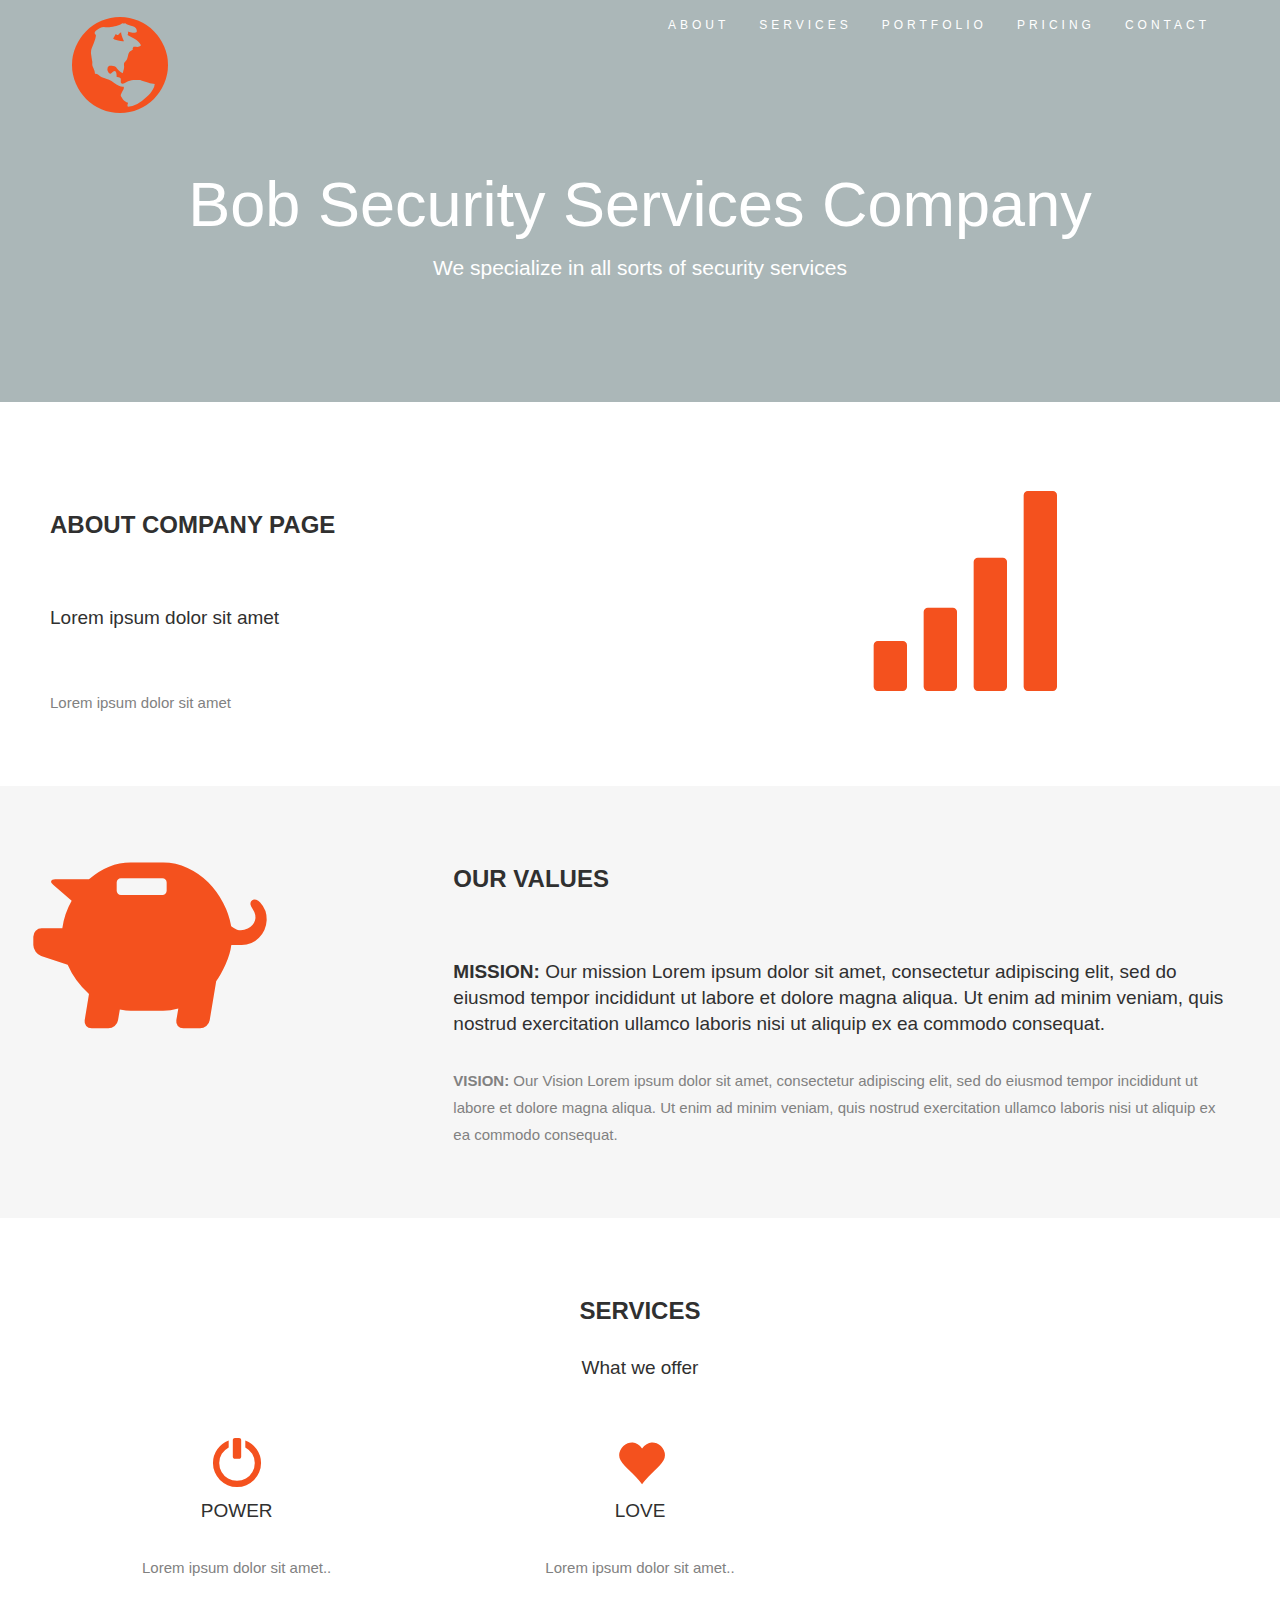
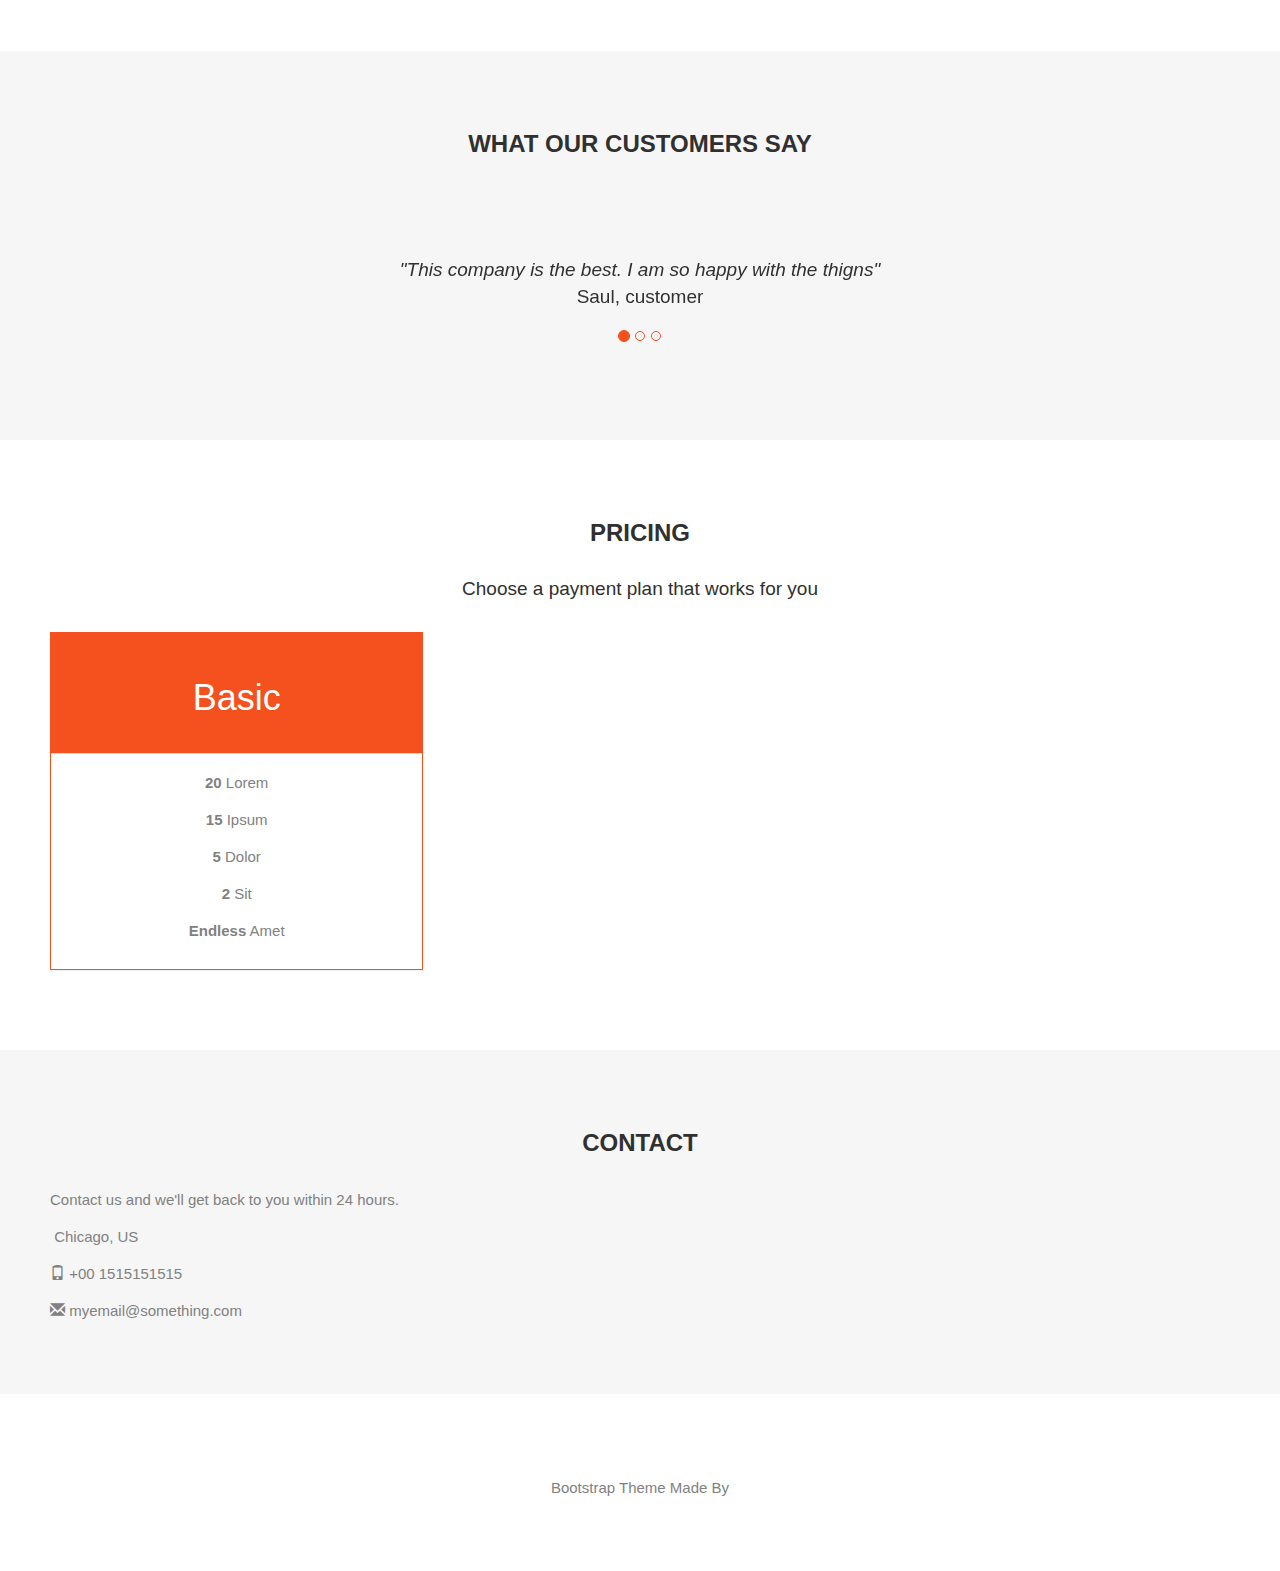
<file: Lab2/bootstrap.html>
<html>
	<head>
		<title>Bob Security Services Company</title>
		<link rel="stylesheet" href="https://maxcdn.bootstrapcdn.com/bootstrap/3.3.7/css/bootstrap.min.css">
		<link rel="stylesheet" href="styles.css" >
		<script src="https://ajax.googleapis.com/ajax/libs/jquery/3.2.1/jquery.min.js"></script>
		<script src="https://maxcdn.bootstrapcdn.com/bootstrap/3.3.7/js/bootstrap.min.js"></script>		
	</head>
	
	<body id="myPage">

	<!-- Navbar -->
	<nav class="navbar navbar-default">
		<div class="container">
			<div class="navbar-header">
				<a class="navbar-brand" href="#mypage"><span class="glyphicon glyphicon-globe logo"></span></a>
			</div>
			<ul class="nav navbar-nav navbar-right">
				<li><a href="#about">ABOUT</a></li>
				<li><a href="#services">SERVICES</a></li>
				<li><a href="#portfolio">PORTFOLIO</a></li>
				<li><a href="#pricing">PRICING</a></li>
				<li><a href="#contact">CONTACT</a></li>
			</ul>
		</div>
	</nav>
	<!-- Header -->
	<div class="jumbotron text-center">
		<h1>Bob Security Services Company</h1>
		<p>We specialize in all sorts of security services</p>
	</div>
	<!-- About Page -->
	<div id="about" class="container-fluid">
		<div class="row">
			<div class="col-sm-8">
				<h2>About Company Page</h2><br>
				<h4>Lorem ipsum dolor sit amet</h4><br>
				<p>Lorem ipsum dolor sit amet</p>
			</div>
			<div class="col-sm-4">
				<span class="glyphicon glyphicon-signal logo"></span>
			</div>
		</div>
	</div>
	<!-- Values -->
	<div class="container-fluid bg-grey">
		<div class="row">
			<div class="col-sm-4">
				<span class="glyphicon glyphicon-piggy-bank logo"></span>
			</div>
			<div class="col-sm-8">
				<h2>Our Values</h2><br>
				<h4><strong>MISSION:</strong> Our mission Lorem ipsum dolor 
				sit amet, consectetur adipiscing elit, sed do eiusmod tempor incididunt ut labore et dolore magna aliqua. 
				Ut enim ad minim veniam, quis nostrud exercitation ullamco laboris nisi ut aliquip ex ea commodo consequat.</h4>
				<p><strong>VISION:</strong> Our Vision Lorem ipsum dolor 
				sit amet, consectetur adipiscing elit, sed do eiusmod tempor incididunt ut labore et dolore magna aliqua. 
				Ut enim ad minim veniam, quis nostrud exercitation ullamco laboris nisi ut aliquip ex ea commodo consequat. </p>
			</div>
		</div>
	</div>
	<!-- Services -->
	<div id="services" class="container-fluid text-center">
		<h2>SERVICES</h2>
		<h4>What we offer</h4>
		<br>
		<div class="row">
			<div class="col-sm-4">
				<span class="glyphicon glyphicon-off logo-small"></span>
				<h4>POWER</h4>
				<p>Lorem ipsum dolor sit amet..</p>
			</div>
			<div class="col-sm-4">
				<span class="glyphicon glyphicon-heart logo-small"></span>
				<h4>LOVE</h4>
				<p>Lorem ipsum dolor sit amet..</p>
			</div>
		</div>
	</div>
	<!-- Portfolio -->
	<div id="portfolio" class="container-fluid text-center bg-grey">
		<h2>What our customers say</h2>
		<div id="myCarousel" class="carousel slide text-center	" data-ride="carousel">
			<!-- Indicators -->
			<ol class="carousel-indicators">
				<li data-target="#myCarousel" data-slide-to="0" class="active"></li>
				<li data-target="#myCarousel" data-slide-to="1"></li>
				<li data-target="#myCarousel" data-slide-to="2"></li>
			</ol>

			<!-- Wrapper for slides -->
			<div class="carousel-inner" role="listbox">
				<div class="item active">
					<h4>"This company is the best. I am so happy with the thigns"<br><span>Saul, customer</span></h4>
				</div>
				<div class="item">
					<h4>"One world... WOW!!"<br><span>John Doe, Salesman</span></h4>
				</div>
				<div class="item"><h4>"Could I... BE any more happy with this company?"<br><span>Someone probably</span></h4> </div>
			</div>
		</div>
	</div>
	<!-- Pricing -->
	<div id="pricing" class="container-fluid">
		<div class="text-center">
			<h2>Pricing</h2>
			<h4>Choose a payment plan that works for you</h4>
		</div>
		<div class="row">
			<div class="col-sm-4 col-sx-12">
				<div class="panel panel-default text-center">
					<div class="panel-heading">
						<h1>Basic</h1>
					</div>
					<div class="panel-body">
						<p><strong>20</strong> Lorem</p>
						<p><strong>15</strong> Ipsum</p>
						<p><strong>5</strong> Dolor</p>
						<p><strong>2</strong> Sit</p>
						<p><strong>Endless</strong> Amet</p>
					</div>
				</div>
			</div>
		</div>
	</div>
	
	<!-- Contact -->
	<div id="contact" class="container-fluid bg-grey">
		<h2 class="text-center">CONTACT</h2>
		<div class="row">
			<div class="col-sm-5">
				<p>Contact us and we'll get back to you within 24 hours.</p>
				<p><span class="glyphicon glyphicon-map-maker"></span> Chicago, US</p>
				<p><span class="glyphicon glyphicon-phone"></span> +00 1515151515</p>
				<p><span class="glyphicon glyphicon-envelope"></span> myemail@something.com</p>
			</div>
		</div>
	</div>
	
	<!-- Footer -->
	<footer class="container-fluid text-center">
		<a href="#myPage" title="To Top">
			<span class="glyphicon glyphicon-chev"></span>
		</a>
		<p>Bootstrap Theme Made By <a href="https:"></a></p>
	</footer>
	
	</body>	
</html>
</file>
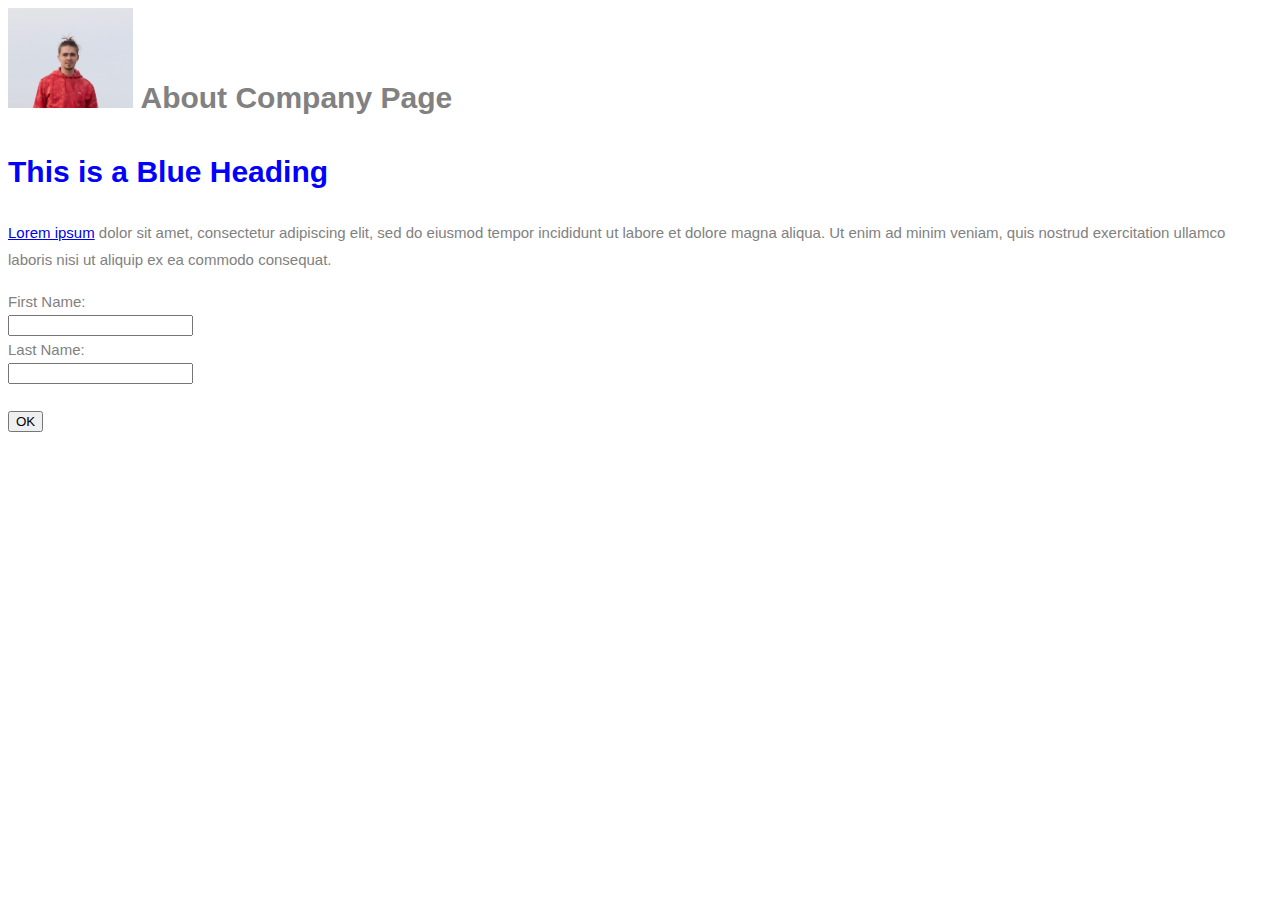
<file: Lab2/html-lecture.html>
<HTML>
    <HEAD>
        <title>My first webpage</title>
        <link rel="stylesheet" href="styles.css">
        <BODY>
            <H1>
                <a href='https://en.wikipedia.org/wiki/Lorem_ipsum'><img src="Selfie.JPG" height="100"></a>
                About Company Page
            </H1>
            <h1 style="color:blue;">This is a Blue Heading</h1>
            <p>
                <a href='https://en.wikipedia.org/wiki/Lorem_ipsum'>Lorem ipsum</a> dolor 
                sit amet, consectetur adipiscing elit, sed do eiusmod tempor incididunt 
                ut labore et dolore magna aliqua. Ut enim ad minim veniam, quis nostrud 
                exercitation ullamco laboris nisi ut aliquip ex ea commodo consequat.
            </p>
            <form method='post' action='form-landing.html'>
                First Name:<br>
                <input type="text" name="firstname"><br>
                Last Name:<br>
                <input type="text" name="lastname"><br><br>
                <input type='submit' value='OK'>
            </form>
        </BODY>
    </HEAD>
    <!-- My head is spinning already -->
</HTML>
</file>
<file: Lab2/styles.css>
body {
      font: 400 15px Lato, sans-serif;
      line-height: 1.8;
      color: #818181;
  }
  h2 {
      font-size: 24px;
      text-transform: uppercase;
      color: #303030;
      font-weight: 600;
      margin-bottom: 30px;
  }
  h4 {
      font-size: 19px;
      line-height: 1.375em;
      color: #303030;
      font-weight: 400;
      margin-bottom: 30px;
  }  
  .jumbotron {
      background-color: #abb7b8;
      color: #fff;
      padding: 100px 25px;
      font-family: Montserrat, sans-serif;
  }
  .container-fluid {
      padding: 60px 50px;
  }
  .bg-grey {
      background-color: #f6f6f6;
  }
  .logo-small {
      color: #f4511e;
      font-size: 50px;
  }
  .logo {
      color: #f4511e;
      font-size: 200px;
  }
  .thumbnail {
      padding: 0 0 15px 0;
      border: none;
      border-radius: 0;
  }
  .thumbnail img {
      width: 100%;
      height: 100%;
      margin-bottom: 10px;
  }
  .carousel-control.right, .carousel-control.left {
      background-image: none;
      color: #f4511e;
  }
  .carousel-indicators li {
      border-color: #f4511e;
  }
  .carousel-indicators li.active {
      background-color: #f4511e;
  }
  .item h4 {
      font-size: 19px;
      line-height: 1.375em;
      font-weight: 400;
      font-style: italic;
      margin: 70px 0;
  }
  .item span {
      font-style: normal;
  }
  .panel {
      border: 1px solid #f4511e; 
      border-radius:0 !important;
      transition: box-shadow 0.5s;
  }
  .panel:hover {
      box-shadow: 5px 0px 40px rgba(0,0,0, .2);
  }
  .panel-footer .btn:hover {
      border: 1px solid #f4511e;
      background-color: #fff !important;
      color: #f4511e;
  }
  .panel-heading {
      color: #fff !important;
      background-color: #f4511e !important;
      padding: 25px;
      border-bottom: 1px solid transparent;
      border-top-left-radius: 0px;
      border-top-right-radius: 0px;
      border-bottom-left-radius: 0px;
      border-bottom-right-radius: 0px;
  }
  .panel-footer {
      background-color: white !important;
  }
  .panel-footer h3 {
      font-size: 32px;
  }
  .panel-footer h4 {
      color: #aaa;
      font-size: 14px;
  }
  .panel-footer .btn {
      margin: 15px 0;
      background-color: #f4511e;
      color: #fff;
  }
  .navbar {
      margin-bottom: 0;
      background-color: #abb7b8;
      z-index: 9999;
      border: 0;
      font-size: 12px !important;
      line-height: 1.42857143 !important;
      letter-spacing: 4px;
      border-radius: 0;
      font-family: Montserrat, sans-serif;
  }
  .navbar li a, .navbar .navbar-brand {
      color: #fff !important;
  }
  .navbar-nav li a:hover, .navbar-nav li.active a {
      color: #f4511e !important;
      background-color: #fff !important;
  }
  .navbar-default .navbar-toggle {
      border-color: transparent;
      color: #fff !important;
  }
  footer .glyphicon {
      font-size: 20px;
      margin-bottom: 20px;
      color: #f4511e;
  }
  .slideanim {visibility:hidden;}
  .slide {
      animation-name: slide;
      -webkit-animation-name: slide;
      animation-duration: 1s;
      -webkit-animation-duration: 1s;
      visibility: visible;
  }
  @keyframes slide {
    0% {
      opacity: 0;
      transform: translateY(70%);
    } 
    100% {
      opacity: 1;
      transform: translateY(0%);
    }
  }
  @-webkit-keyframes slide {
    0% {
      opacity: 0;
      -webkit-transform: translateY(70%);
    } 
    100% {
      opacity: 1;
      -webkit-transform: translateY(0%);
    }
  }
  @media screen and (max-width: 768px) {
    .col-sm-4 {
      text-align: center;
      margin: 25px 0;
    }
    .btn-lg {
        width: 100%;
        margin-bottom: 35px;
    }
  }
  @media screen and (max-width: 480px) {
    .logo {
        font-size: 150px;
    }
  }
  .glyphicon.glyphicon-globe {
    font-size: 100px;
  }
</file>
